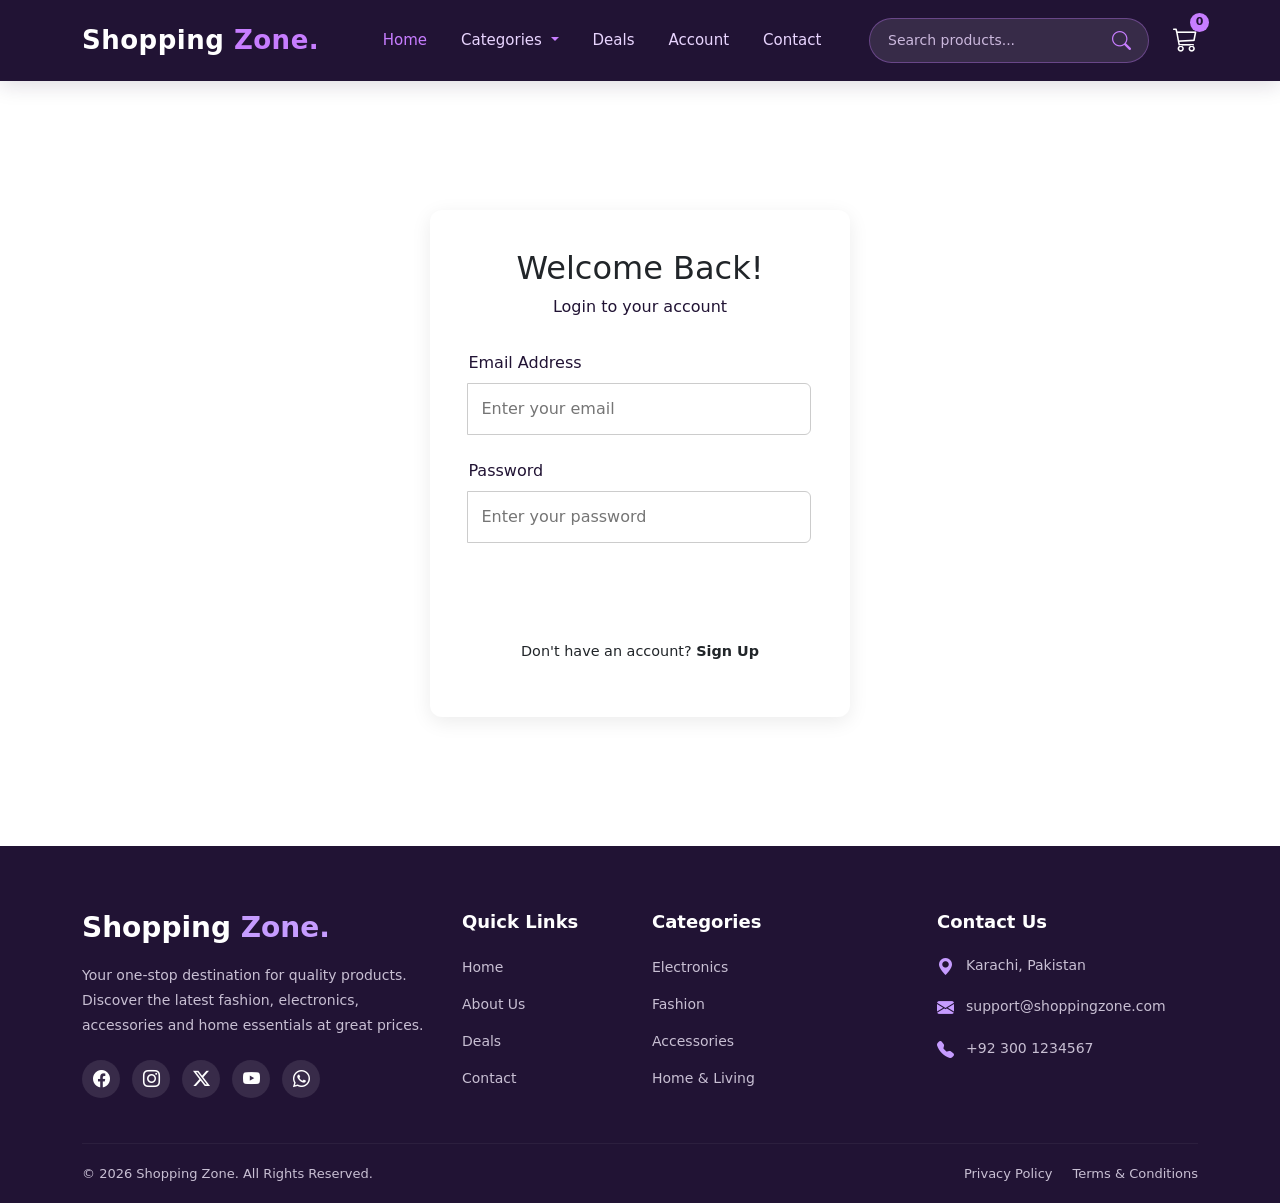
<file: account.html>
<!DOCTYPE html>
<html lang="en">
<head>
    <meta charset="UTF-8">
    <meta name="viewport" content="width=device-width, initial-scale=1.0">
    <title>Document</title>

     <!-- bootstrap 5.3 css  -->
    <link href="https://cdn.jsdelivr.net/npm/bootstrap@5.3.8/dist/css/bootstrap.min.css" rel="stylesheet">

    <!-- boostrap icon  -->
     <link rel="stylesheet" href="https://cdn.jsdelivr.net/npm/bootstrap-icons@1.13.1/font/bootstrap-icons.min.css">

     <link rel="stylesheet" href="account.css">
</head>
<body>
     
<nav class="navbar navbar-expand-lg navbar-dark shopping-navbar">
    <div class="container">

        <!-- Logo -->
        <a class="navbar-brand fw-bold" href="#">
            Shopping <span>Zone.</span>
        </a>

        <!-- Mobile Toggle -->
        <button class="navbar-toggler" type="button"
            data-bs-toggle="collapse"
            data-bs-target="#navbarMenu">
            <span class="navbar-toggler-icon"></span>
        </button>

        <div class="collapse navbar-collapse" id="navbarMenu">

            <!-- Navigation Links -->
            <ul class="navbar-nav mx-auto mb-3 mb-lg-0">
                <li class="nav-item">
                    <a class="nav-link active" href="index.html">Home</a>
                </li>

                <li class="nav-item dropdown" id="categories">
                    <a class="nav-link dropdown-toggle"
                       href="#" role="button"
                       data-bs-toggle="dropdown">
                        Categories
                    </a>
                    <ul class="dropdown-menu">
                        <li><a class="dropdown-item" href="index.html#electronic">Electronics</a></li>
                        <li><a class="dropdown-item" href="index.html#fashion">Fashion</a></li>
                        <li><a class="dropdown-item" href="index.html#accessories">Accessories</a></li>
                        <li><a class="dropdown-item" href="index.html#home">Home & Living</a></li>
                    </ul>
                </li>

                <li class="nav-item">
                    <a class="nav-link" href="index.html#deals">Deals</a>
                </li>

                 <li class="nav-item">
                    <a class="nav-link" href="#">Account</a>
                </li>

                <li class="nav-item">
                    <a class="nav-link" href="About.html#contact">Contact</a>
                </li>

                 

            </ul>

            <!-- Search Bar -->
            <form class="search-box d-flex mb-3 mb-lg-0" role="search">
                <input type="search" class="form-control"
                    placeholder="Search products...">

                <button class="search-btn" type="submit">
                    <i class="bi bi-search"></i>
                </button>
            </form>

            <!-- Shopping Cart -->
            <a href="#" class="cart-icon ms-lg-4">
                <i class="bi bi-cart3"></i>
                <span class="cart-count">0</span>
            </a>

        </div>
    </div>
</nav>


<section class="login-section">
    <div class="login-container">

        <h2>Welcome Back!</h2>
        <p>Login to your account</p>

        <form>
            <div class="input-group">
                <label>Email Address</label>
                <input type="email" placeholder="Enter your email" required>
            </div>

            <div class="input-group">
                <label>Password</label>
                <input type="password" placeholder="Enter your password" required>
            </div>

            <button type="submit">Login</button>

            <p class="signup-text">
                Don't have an account?
                <a href="account.html">Sign Up</a>
            </p>
        </form>

    </div>
</section>
<!-- footer  -->
 <footer class="shopping-footer">
    <div class="container">
        <div class="row g-4">

            <!-- Brand -->
            <div class="col-12 col-md-6 col-lg-4">
                <div class="footer-brand">
                    <h2>Shopping <span>Zone.</span></h2>
                    <p>
                        Your one-stop destination for quality products.
                        Discover the latest fashion, electronics,
                        accessories and home essentials at great prices.
                    </p>

                    <div class="footer-social">
                        <a href="#"><i class="bi bi-facebook"></i></a>
                        <a href="#"><i class="bi bi-instagram"></i></a>
                        <a href="#"><i class="bi bi-twitter-x"></i></a>
                        <a href="#"><i class="bi bi-youtube"></i></a>
                        <a href="#"><i class="bi bi-whatsapp"></i></a>
                    </div>
                </div>
            </div>

            <!-- Quick Links -->
            <div class="col-6 col-md-6 col-lg-2">
                <div class="footer-links">
                    <h4>Quick Links</h4>
                    <ul>
                        <li><a href="index.html">Home</a></li>
                        <li><a href="About.html">About Us</a></li>
                        <li><a href="index.html#deal">Deals</a></li>
                        <li><a href="About.html#contact">Contact</a></li>
                    </ul>
                </div>
            </div>

            <!-- Categories -->
            <div class="col-6 col-md-6 col-lg-3">
                <div class="footer-links">
                    <h4>Categories</h4>
                    <ul>
                        <li><a href="index.html#electronics">Electronics</a></li>
                        <li><a href="index.html#fashion">Fashion</a></li>
                        <li><a href="index.html#accessories">Accessories</a></li>
                        <li><a href="index.html">Home & Living</a></li>
                    </ul>
                </div>
            </div>

            <!-- Contact -->
            <div class="col-12 col-md-6 col-lg-3">
                <div class="footer-links footer-contact">
                    <h4>Contact Us</h4>

                    <p>
                        <i class="bi bi-geo-alt-fill"></i>
                        Karachi, Pakistan
                    </p>

                    <p>
                        <i class="bi bi-envelope-fill"></i>
                        support@shoppingzone.com
                    </p>

                    <p>
                        <i class="bi bi-telephone-fill"></i>
                        +92 300 1234567
                    </p>
                </div>
            </div>

        </div>

        <hr class="footer-divider">

        <div class="footer-bottom">
            <p>© 2026 Shopping Zone. All Rights Reserved.</p>
            <div>
                <a href="#">Privacy Policy</a>
                <a href="#">Terms & Conditions</a>
            </div>
        </div>

    </div>
</footer>

<!-- bootstrap js 5.3  -->
 <script src="https://cdn.jsdelivr.net/npm/bootstrap@5.3.8/dist/js/bootstrap.bundle.min.js"></script>
</body>
</html>
</file>
<file: account.css>
:root {
    /* Primary Colors */
    --primary-color: #812CC5;
    --primary-hover: #5A189A;
    --secondary-color: #9D4EDD;
    --accent-color: #C77DFF;

    /* Navbar Colors */
    --navbar-bg: #211334;
    --navbar-dropdown-bg: #2B1940;
    --navbar-text: #E9D5FF;
    --navbar-hover: #C77DFF;

    /* Background Colors */
    --bg-color: #FBF7FF;
    --section-bg: #F7ECFF;
    --card-bg: #FFFFFF;

    /* Text Colors */
    --text-color: #211334;
    --text-secondary: #49385B;
    --text-light: #CBB8DD;
    --white: #FFFFFF;

    /* Border Colors */
    --border-color: #54346F;
    --search-border: rgba(199, 125, 255, 0.35);
    --search-focus-border: #C77DFF;

    /* Search Colors */
    --search-bg: rgba(255, 255, 255, 0.10);
    --search-bg-focus: rgba(255, 255, 255, 0.15);

    /* Cart Colors */
    --cart-bg: #C77DFF;
    --cart-text: #211334;

    /* Shadows */
    --navbar-shadow: 0 4px 20px rgba(33, 19, 52, 0.15);
    --dropdown-shadow: 0 8px 20px rgba(0, 0, 0, 0.2);
    --button-shadow: 0 8px 20px rgba(123, 44, 191, 0.25);
    --search-focus-shadow: 0 0 0 3px rgba(199, 125, 255, 0.15);
}



.shopping-navbar {
    background: var(--navbar-bg);
    padding: 16px 0;
    box-shadow: var(--navbar-shadow);
}



.shopping-navbar .navbar-brand {
    font-size: 26px;
    font-weight: 700;
    color: var(--white);
    letter-spacing: 0.5px;
}

.shopping-navbar .navbar-brand span {
    color: var(--accent-color);
}


.shopping-navbar .nav-link {
    color: var(--navbar-text);
    font-size: 15px;
    font-weight: 500;
    margin: 0 9px;
    transition: 0.3s ease;
}

.shopping-navbar .nav-link:hover,
.shopping-navbar .nav-link.active {
    color: var(--navbar-hover);
}

/* Dropdown arrow */

.shopping-navbar .dropdown-toggle::after {
    border-top-color: var(--accent-color);
}
/* dropdown  */

.shopping-navbar .dropdown-menu {
    background: var(--navbar-dropdown-bg);
    border: 1px solid var(--border-color);
    border-radius: 10px;
    padding: 8px;
    box-shadow: var(--dropdown-shadow);
}

.shopping-navbar .dropdown-item {
    color: var(--navbar-text);
    padding: 10px 15px;
    border-radius: 6px;
    transition: 0.3s ease;
}

.shopping-navbar .dropdown-item:hover {
    background: var(--primary-color);
    color: var(--white);
}

/* search bar  */

.search-box {
    position: relative;
    width: 280px;
}

.search-box .form-control {
    background: var(--search-bg);
    border: 1px solid var(--search-border);
    border-radius: 30px;
    color: var(--white);
    padding: 11px 45px 11px 18px;
    font-size: 14px;
}

.search-box .form-control::placeholder {
    color: var(--text-light);
}

.search-box .form-control:focus {
    background: var(--search-bg-focus);
    border-color: var(--search-focus-border);
    box-shadow: var(--search-focus-shadow);
    color: var(--white);
}

/* Search button */

.search-btn {
    position: absolute;
    right: 12px;
    top: 50%;
    transform: translateY(-50%);
    background: transparent;
    border: none;
    color: var(--accent-color);
    font-size: 19px;
    cursor: pointer;
    transition: 0.3s ease;
}

.search-btn:hover {
    color: var(--white);
}

/* shopping cart  */

.cart-icon {
    position: relative;
    color: var(--white);
    font-size: 25px;
    text-decoration: none;
    transition: 0.3s ease;
}

.cart-icon:hover {
    color: var(--accent-color);
}

.cart-count {
    position: absolute;
    top: -9px;
    right: -11px;
    background: var(--cart-bg);
    color: var(--cart-text);
    font-size: 11px;
    font-weight: 700;
    border-radius: 50%;
    min-width: 19px;
    height: 19px;
    display: flex;
    align-items: center;
    justify-content: center;
}

/* mobile   */

@media (max-width: 991px) {
    .shopping-navbar .navbar-collapse {
        padding: 20px 0;
    }

    .shopping-navbar .navbar-nav {
        margin-bottom: 15px;
    }

    .shopping-navbar .nav-link {
        margin: 5px 0;
    }

    .search-box {
        width: 100%;
        margin-bottom: 15px;
    }

    .cart-icon {
        display: inline-block;
        margin-top: 10px;
    }
}
/* footer  */

.shopping-footer {
    background: #211334;
    color: #ffffff;
    padding: 65px 0 20px;
}

.footer-brand h2 {
    font-size: 28px;
    font-weight: 700;
    margin-bottom: 18px;
    color: #ffffff;
}

.footer-brand h2 span {
    color: #c69cff;
}

.footer-brand p {
    color: #c8bfd3;
    font-size: 14px;
    line-height: 1.8;
    max-width: 350px;
    margin-bottom: 22px;
}

.footer-social {
    display: flex;
    gap: 12px;
}

.footer-social a {
    width: 38px;
    height: 38px;
    display: flex;
    justify-content: center;
    align-items: center;
    background: rgba(255, 255, 255, 0.1);
    color: #ffffff;
    border-radius: 50%;
    text-decoration: none;
    font-size: 17px;
    transition: 0.3s ease;
}

.footer-social a:hover {
    background: var(--primary-color);
    transform: translateY(-4px);
}

.footer-links h4 {
    color: #ffffff;
    font-size: 18px;
    font-weight: 700;
    margin-bottom: 22px;
}

.footer-links ul {
    list-style: none;
    padding: 0;
    margin: 0;
}

.footer-links ul li {
    margin-bottom: 13px;
}

.footer-links ul li a {
    color: #c8bfd3;
    text-decoration: none;
    font-size: 14px;
    transition: 0.3s ease;
}

.footer-links ul li a:hover {
    color: #c69cff;
    padding-left: 5px;
}

.footer-contact p {
    color: #c8bfd3;
    font-size: 14px;
    margin-bottom: 16px;
    display: flex;
    align-items: flex-start;
    gap: 12px;
    overflow-wrap: anywhere;
}

.footer-contact p i {
    color: #c69cff;
    font-size: 17px;
}

.footer-divider {
    border-color: rgba(255, 255, 255, 0.2);
    margin: 40px 0 20px;
}

.footer-bottom {
    display: flex;
    justify-content: space-between;
    align-items: center;
    flex-wrap: wrap;
    gap: 15px;
}

.footer-bottom p {
    color: #c8bfd3;
    font-size: 13px;
    margin: 0;
}

.footer-bottom div {
    display: flex;
    gap: 20px;
}

.footer-bottom a {
    color: #c8bfd3;
    text-decoration: none;
    font-size: 13px;
    transition: 0.3s ease;
}

.footer-bottom a:hover {
    color: #c69cff;
}

@media (max-width: 767px) {
    .shopping-footer {
        padding: 45px 0 20px;
    }

    .footer-brand p {
        max-width: 100%;
    }

    .footer-bottom {
        flex-direction: column;
        text-align: center;
    }

    .footer-bottom div {
        justify-content: center;
        flex-wrap: wrap;
    }
}
/* account */
.login-section {
    min-height: 85vh;
    display: flex;
    justify-content: center;
    align-items: center;
    padding: 4vw 2vw;
    background-color: var(--background-color);
}

.login-container {
    width: 100%;
    max-width: 420px;
    padding: 3vw;
    background-color: var(--white);
    border: 1px solid var(--gold);
    border-radius: 12px;
    box-shadow: 0 5px 20px rgba(0, 0, 0, 0.08);
}

.login-container h2 {
    text-align: center;
    color: var(--nav-bg);
    font-size: 2rem;
    margin-bottom: 0.5rem;
}

.login-container > p {
    text-align: center;
    color: var(--text-color);
    margin-bottom: 2rem;
}

.input-group {
    margin-bottom: 1.5rem;
}

.input-group label {
    display: block;
    margin-bottom: 0.5rem;
    color: var(--text-color);
}

.input-group input {
    width: 100%;
    padding: 13px;
    border: 1px solid #ccc;
    border-radius: 6px;
    outline: none;
    font-size: 1rem;
}

.input-group input:focus {
    border-color: var(--gold);
}

.login-container button {
    width: 100%;
    padding: 13px;
    background-color: var(--nav-bg);
    color: var(--white);
    border: none;
    border-radius: 6px;
    font-size: 1rem;
    cursor: pointer;
    transition: 0.3s;
}

.login-container button:hover {
    background-color: var(--hover);
}

.signup-text {
    text-align: center;
    margin-top: 1.5rem;
    font-size: 0.9rem;
}

.signup-text a {
    color: var(--gold);
    text-decoration: none;
    font-weight: bold;
}

.signup-text a:hover {
    color: var(--hover);
}

@media (max-width: 768px) {
    .login-container {
        padding: 6vw;
    }
}

@media (max-width: 480px) {
    .login-container {
        padding: 7vw 5vw;
    }

    .login-container h2 {
        font-size: 1.6rem;
    }
}
</file>
